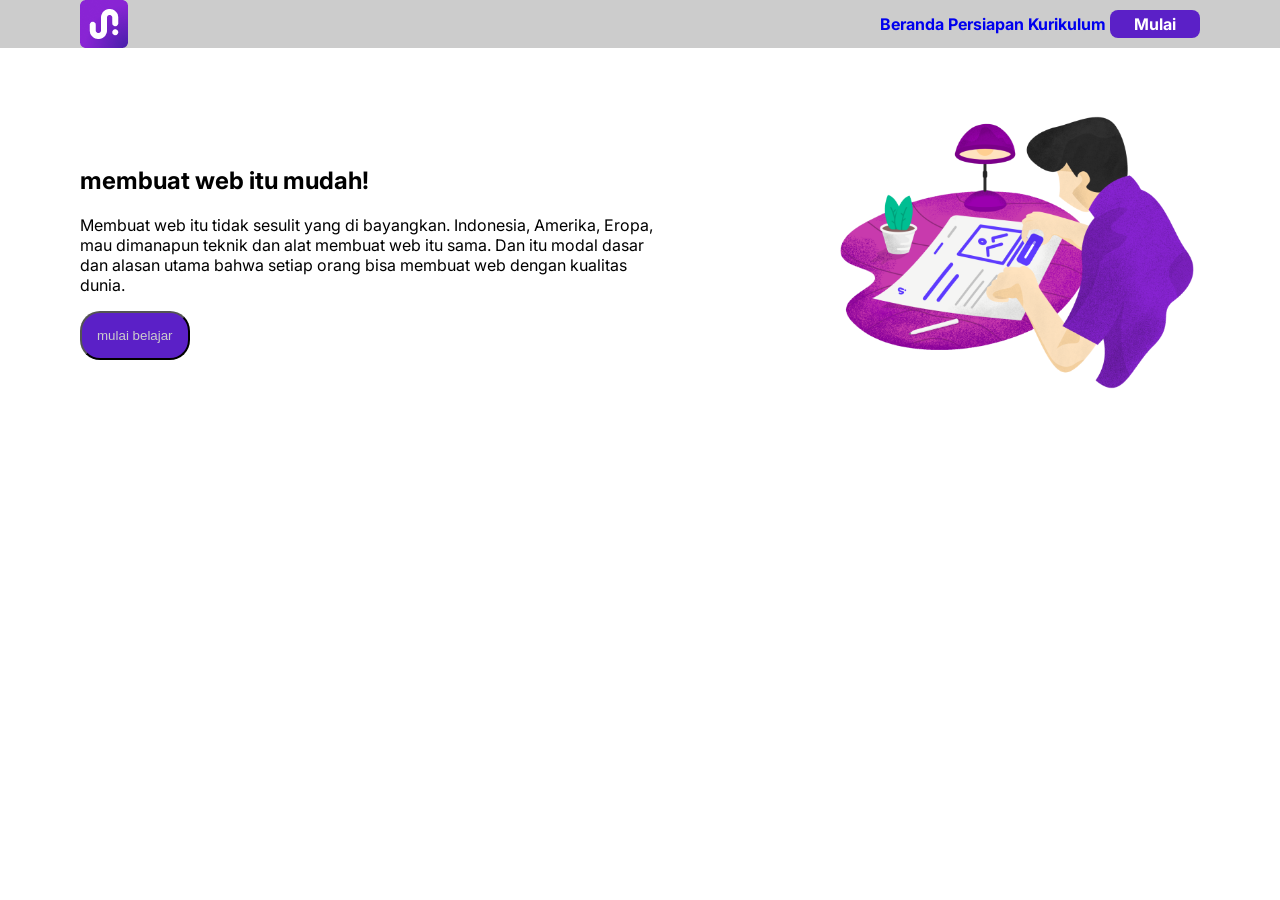
<file: index.html>
<!DOCTYPE html>
<html lang="id">

<head>
    <meta charset="UTF-8">
    <meta name="viewport" content="width=device-width, initial-scale=1.0">
    <title>Membuat Web Itu Mudah!</title>
    <link rel="stylesheet" href="theme.css">
    <link
        href="https://fonts.googleapis.com/css2?family=Fira+Code:wght@300..700&family=Google+Sans+Code:ital,wght@0,300..800;1,300..800&family=Inter:ital,opsz,wght@0,14..32,100..900;1,14..32,100..900&display=swap"
        rel="stylesheet">
</head>

<body>
    <header>
        <div class="container header-flex">
            <div>
                <img src="logo-icon-normal.png" alt="Logo">
            </div>
            <nav class="navigation">
                <a href="#">Beranda</a>
                <a href="#">Persiapan</a>
                <a href="#">Kurikulum</a>
                <a href="#" class="button">Mulai</a>
            </nav>
        </div>
    </header>
     <section class="hero"> 
        <div class="hero-text">
            <h1>membuat web itu <span>mudah!</span></h1>
            <p>Membuat web itu tidak sesulit yang di bayangkan. Indonesia, Amerika, Eropa, 
        mau dimanapun teknik dan alat membuat web itu sama. Dan itu modal dasar dan alasan 
        utama bahwa setiap orang bisa membuat web dengan kualitas dunia.
            </p>
            <button class="btn utama">mulai belajar</button>
        </div>

        <div class="hero-img">
            <img src="img-hero@2x.png" class="page">
        </div>
    </section>
</body>

</html>
</file>
<file: theme.css>
html,body {
    font-family: "Inter", Arial;
    margin: 0;
}

img {
    display: block;
}

.container {
    max-width: 1120px;
    margin: 0 auto;
}

header {
    background-color: #ccc;
}

.header-flex {
    display: flex;
    justify-content: space-between;
    align-items: center;
}

.navigation img{
    width: 48px;
    height: 48px;
}

.navigation a {
    text-decoration: none;
    font-weight: bold;
}

.button {
    background-color: #5B20C7;
    color: #fff;
    border-radius: 8px;
    padding: 4px 24px;
}



.hero{
    display: flex;
    align-items: center;
    justify-content: space-between;
    padding: 60px 80px;
    column-gap: 15%;
}
.biru{
    color: rgb(7, 7, 216);
}
.judul{
    font-size: 25px;
    max-width: 50%;
}
button{
    background-color: #5B20C7;
    color: #ccc;
    padding: 10px;
    border-radius: 20px;
    padding: 15px;
}
.page{
    max-width: 100%;
}
</file>
